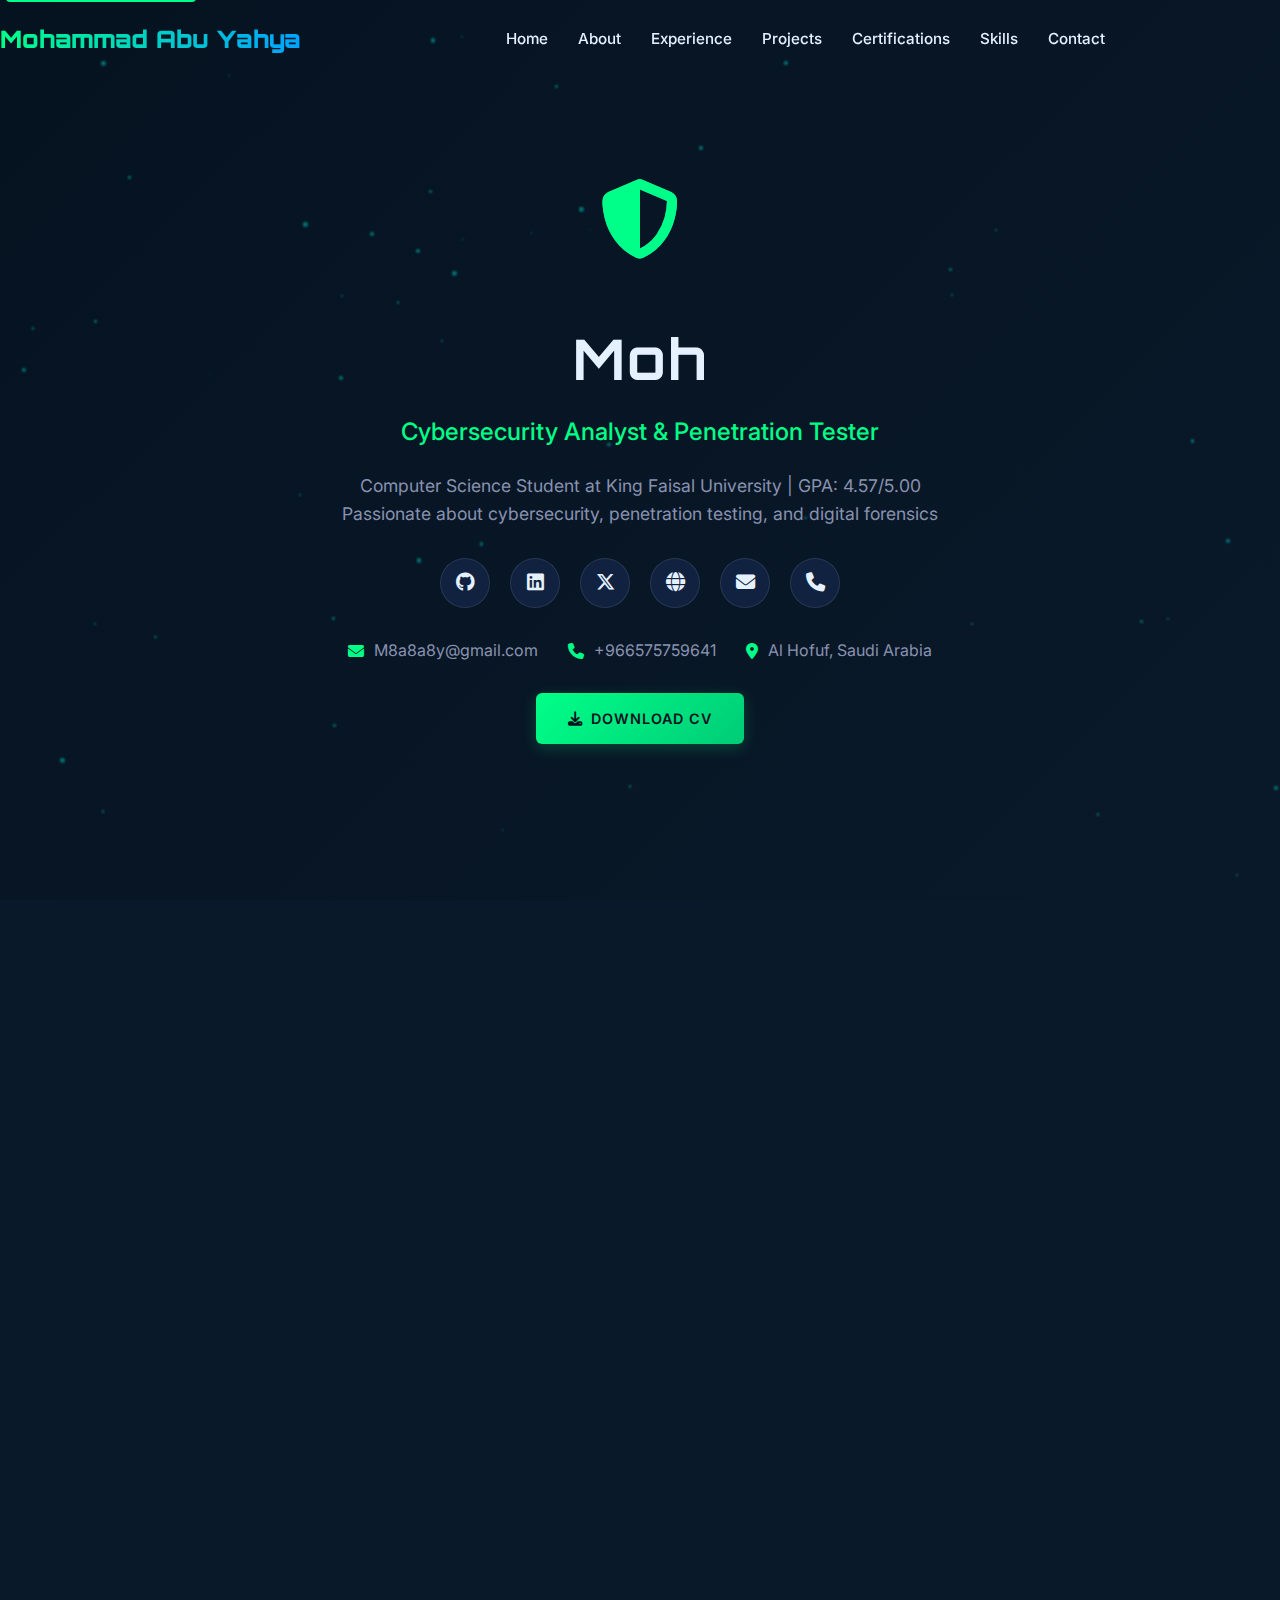
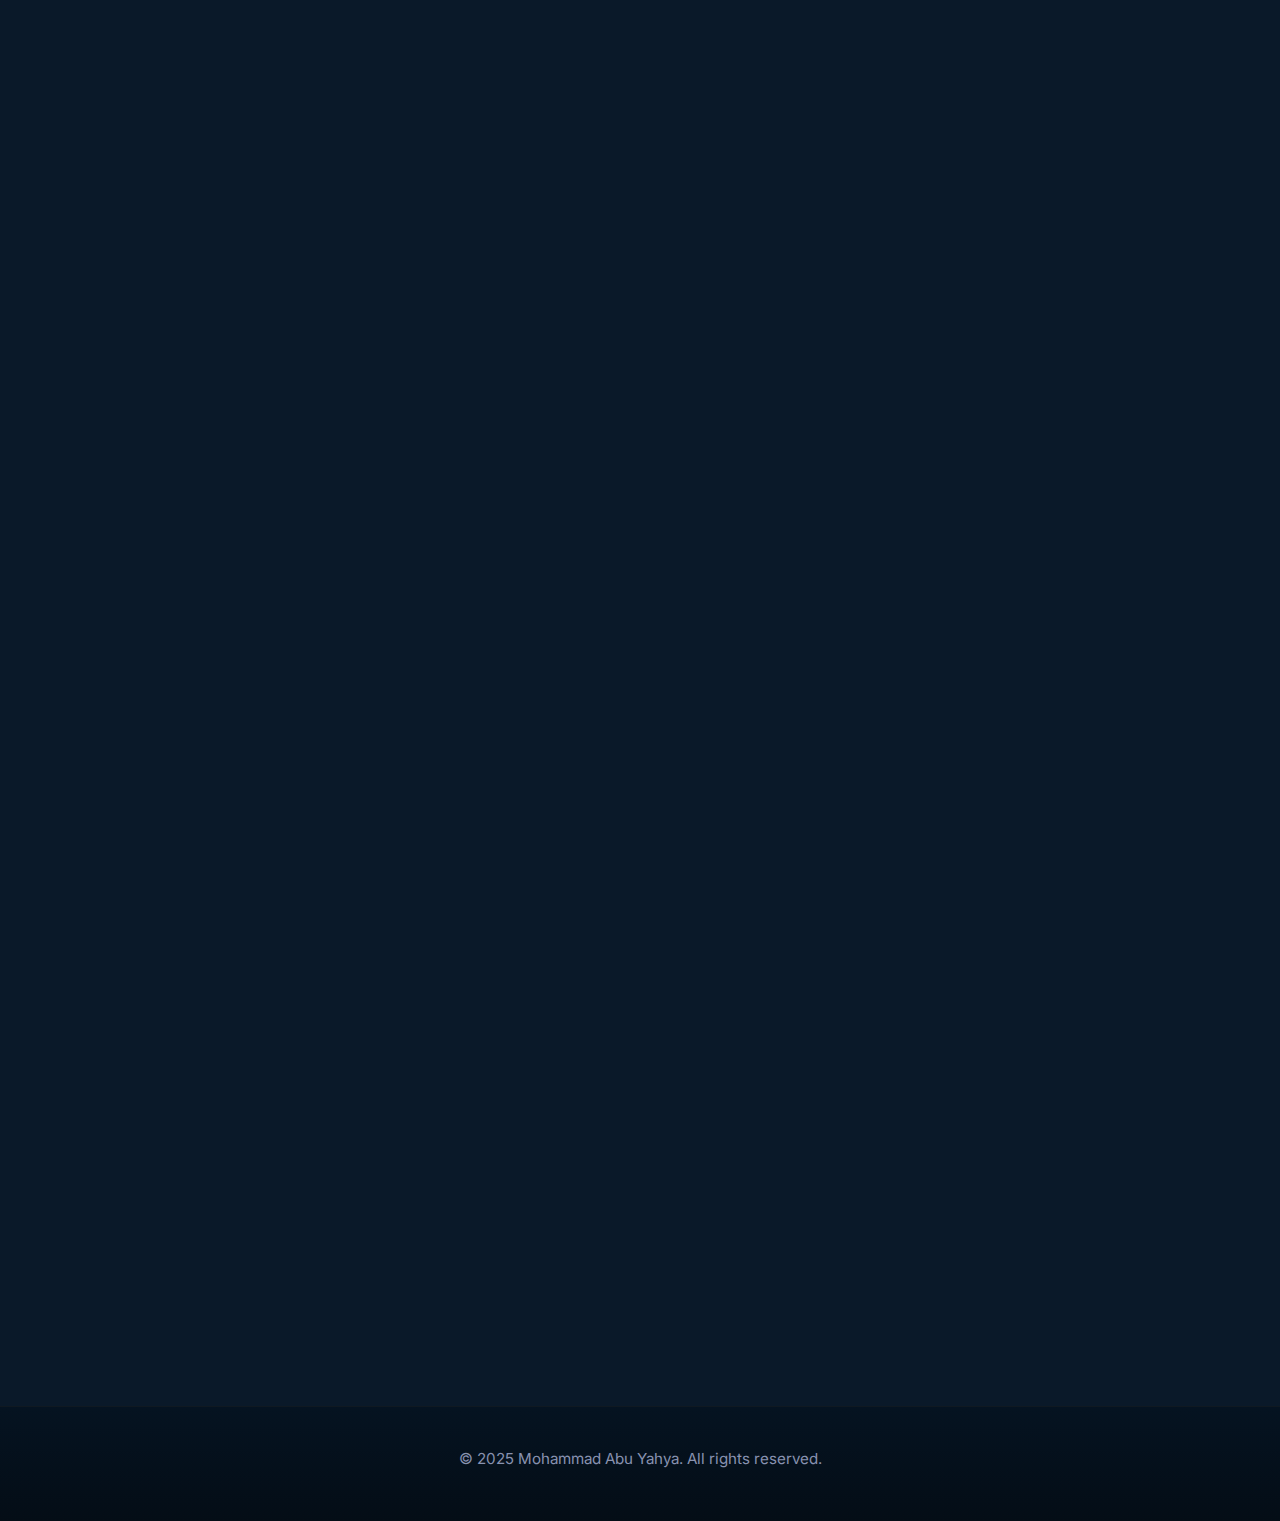
<file: index.html>
<!DOCTYPE html>
<html lang="en">

<head>
    <meta charset="UTF-8">
    <meta name="viewport" content="width=device-width, initial-scale=1.0">
    <title>Mohammad Abu Yahya - Cybersecurity Portfolio</title>
    <meta name="description" content="Cybersecurity Analyst & Penetration Tester - Professional Portfolio">
    <meta name="keywords" content="cybersecurity, penetration testing, ethical hacking, security analyst">
    <meta name="author" content="Mohammad Abu Yahya">
    <meta name="robots" content="index, follow">
    <meta property="og:title" content="Mohammad Abu Yahya - Cybersecurity Portfolio">
    <meta property="og:description" content="Cybersecurity Analyst & Penetration Tester - Professional Portfolio">
    <meta property="og:type" content="website">
    <meta property="og:url" content="">
    <meta name="twitter:card" content="summary_large_image">
    <meta name="twitter:title" content="Mohammad Abu Yahya - Cybersecurity Portfolio">
    <meta name="twitter:description" content="Cybersecurity Analyst & Penetration Tester - Professional Portfolio">
    <script src="https://cdn.emailjs.com/dist/email.min.js"></script>
    <script>
        (function () {
            emailjs.init("svVfNa6ACT9y05Tuo");
        })();
    </script>
    <link rel="icon" href="favicon.png" type="image/png">

    <!-- Fonts -->
    <link
        href="https://fonts.googleapis.com/css2?family=Orbitron:wght@400;700;900&family=Inter:wght@300;400;500;600;700&display=swap"
        rel="stylesheet">

    <!-- Font Awesome for icons -->
    <link rel="stylesheet" href="https://cdnjs.cloudflare.com/ajax/libs/font-awesome/6.4.0/css/all.min.css">

    <!-- Custom CSS -->
    <link rel="stylesheet" href="style.css">
</head>

<body>
    <!-- Skip Navigation Link for Accessibility -->
    <a href="#main-content" class="skip-link">Skip to main content</a>

    <!-- Navigation -->
    <nav class="navbar" id="navbar">
        <div class="nav-container">
            <div class="nav-logo">
                <span class="logo-text">Mohammad Abu Yahya</span>
            </div>
            <ul class="nav-menu" id="nav-menu">
                <li class="nav-item">
                    <a href="#home" class="nav-link" data-section="home">Home</a>
                </li>
                <li class="nav-item">
                    <a href="#about" class="nav-link" data-section="about">About</a>
                </li>
                <li class="nav-item">
                    <a href="#experience" class="nav-link" data-section="experience">Experience</a>
                </li>
                <li class="nav-item">
                    <a href="#projects" class="nav-link" data-section="projects">Projects</a>
                </li>
                <li class="nav-item">
                    <a href="#certifications" class="nav-link" data-section="certifications">Certifications</a>
                </li>
                <li class="nav-item">
                    <a href="#skills" class="nav-link" data-section="skills">Skills</a>
                </li>
                <li class="nav-item">
                    <a href="#contact" class="nav-link" data-section="contact">Contact</a>
                </li>
            </ul>
            <div class="hamburger" id="hamburger">
                <span class="bar"></span>
                <span class="bar"></span>
                <span class="bar"></span>
            </div>
        </div>
    </nav>

    <div id="notification" class="notification"></div>

    <!-- Home Section -->
    <main id="main-content">
        <section id="home" class="hero">
            <div class="particles" id="particles"></div>
            <div class="hero-content">
                <div class="shield-container">
                    <div class="shield-icon">
                        <i class="fas fa-shield-alt"></i>
                    </div>
                </div>
                <h1 class="hero-title">
                    <span class="typewriter" data-text="Mohammad Abu Yahya"></span>
                </h1>
                <p class="hero-subtitle">Cybersecurity Analyst & Penetration Tester</p>
                <p class="hero-description">
                    Computer Science Student at King Faisal University | GPA: 4.57/5.00<br>
                    Passionate about cybersecurity, penetration testing, and digital forensics
                </p>

                <!-- Social Links -->
                <div class="social-links">
                    <a href="https://github.com/m8a8a8y" target="_blank" class="social-link" title="GitHub">
                        <i class="fab fa-github"></i>
                    </a>
                    <a href="https://linkedin.com/in/mohammad-abu-yahya/" target="_blank" class="social-link"
                        title="LinkedIn">
                        <i class="fab fa-linkedin"></i>
                    </a>
                    <a href="https://x.com/m8a0a8y" target="_blank" class="social-link" title="X (Twitter)">
                        <i class="fab fa-x-twitter"></i>
                    </a>
                    <a href="https://cyberhub.sa/profile/CH_222453463_169573" target="_blank" class="social-link"
                        title="CyberHub">
                        <i class="fas fa-globe"></i>
                    </a>
                    <a href="mailto:M8a8a8y@gmail.com" class="social-link" title="Email">
                        <i class="fas fa-envelope"></i>
                    </a>
                    <a href="tel:+966575759641" class="social-link" title="Phone">
                        <i class="fas fa-phone"></i>
                    </a>
                </div>

                <!-- Contact Info -->
                <div class="contact-info">
                    <div class="contact-item">
                        <i class="fas fa-envelope"></i>
                        <span>M8a8a8y@gmail.com</span>
                    </div>
                    <div class="contact-item">
                        <i class="fas fa-phone"></i>
                        <span>+966575759641</span>
                    </div>
                    <div class="contact-item">
                        <i class="fas fa-map-marker-alt"></i>
                        <span>Al Hofuf, Saudi Arabia</span>
                    </div>
                </div>

                <!-- Download CV Button -->
                <div class="cta-buttons">
                    <a href="cv26-final.pdf" download class="btn btn-primary">
                        <i class="fas fa-download"></i>
                        Download CV
                    </a>
                </div>
            </div>
        </section>

        <!-- About Section -->
        <section id="about" class="section">
            <div class="container">
                <h2 class="section-title">About Me</h2>
                <div class="about-content">
                    <div class="about-text">
                        <p>
                            I am a dedicated Computer Science student at King Faisal University with a strong focus on
                            cybersecurity.
                            With a GPA of 4.57/5.00, I have demonstrated academic excellence while actively engaging in
                            practical
                            cybersecurity work through internships, leadership roles, and hands-on projects.
                        </p>
                        <p>
                            My expertise spans across penetration testing, digital forensics, incident response, and
                            network security.
                            I am proficient in industry-standard tools and frameworks, and I am passionate about staying
                            ahead of
                            emerging cyber threats and defense strategies.
                        </p>
                        <p>
                            As the founder of Tuwaiq Club at King Faisal University (2025-2026), I'm committed to
                            fostering cybersecurity
                            talent and creating opportunities for students to develop practical skills in the field.
                        </p>
                    </div>
                    <div class="about-stats">
                        <div class="stat-item">
                            <div class="stat-number" data-target="4.57">0</div>
                            <div class="stat-label">GPA / 5.00</div>
                        </div>
                        <div class="stat-item">
                            <div class="stat-number" data-target="15">0</div>
                            <div class="stat-label">Certifications</div>
                        </div>
                        <div class="stat-item">
                            <div class="stat-number" data-target="5">0</div>
                            <div class="stat-label">Projects</div>
                        </div>
                        <div class="stat-item">
                            <div class="stat-number" data-target="6">0</div>
                            <div class="stat-label">Leadership Roles</div>
                        </div>
                    </div>
                </div>
            </div>
        </section>

        <!-- Experience Section -->
        <section id="experience" class="section">
            <div class="container">
                <h2 class="section-title">Experience</h2>
                <div class="timeline">
                    <!-- Added Founder Role -->
                    <div class="timeline-item">
                        <div class="timeline-logo">
                            <img src="Tuwaiq.png" alt="Tuwaiq Club Logo">
                        </div>
                        <div class="timeline-content">
                            <div class="timeline-date">09/2025 – present</div>
                            <h3>Founder & President</h3>
                            <h4>Tuwaiq Club - King Faisal University</h4>
                            <p class="location"><i class="fas fa-map-marker-alt"></i> Hofuf, Saudi Arabia</p>
                            <p>Founded and currently lead the Tuwaiq Club at King Faisal University, a student-led
                                initiative focused on cybersecurity education and skill development. Organize workshops,
                                CTF competitions, and networking events to bridge the gap between academic learning and
                                industry requirements.</p>
                        </div>
                    </div>

                   

                    <div class="timeline-item">
                        <div class="timeline-logo">
                            <img src="cyb.png" alt="Cybersecurity Club Logo">
                        </div>
                        <div class="timeline-content">
                            <div class="timeline-date">09/2024 – Present</div>
                            <h3>Cybersecurity Club Leader</h3>
                            <h4>King Faisal University</h4>
                            <p class="location"><i class="fas fa-map-marker-alt"></i> Hofuf, Saudi Arabia</p>
                            <p>Led the university's official cybersecurity club, organizing workshops, hands-on labs,
                                and technical talks. Designed and delivered courses on Cybersecurity Fundamentals,
                                Ethical Hacking, while mentoring members in red and blue team activities and encouraging
                                participation in national and international CTF competitions.</p>
                        </div>
                    </div>


                    <div class="timeline-item">
                        <div class="timeline-logo">
                            <img src="PREHACK.jpg" alt="PreHack Logo">
                        </div>
                        <div class="timeline-content">
                            <div class="timeline-date">03/2026 – Present</div>
                            <h3>Committee Member</h3>
                            <h4>PreHack</h4>
                            <p class="location"><i class="fas fa-map-marker-alt"></i> Remote, Saudi Arabia</p>
                            <p>Training in red and blue team operations with hands-on skills in penetration testing,
                                threat detection, and SIEM response. making CTF Challengs.</p>
                        </div>
                    </div>

                     <div class="timeline-item">
                        <div class="timeline-logo">
                            <img src="SDC.jpg" alt="SDC Logo">
                        </div>
                        <div class="timeline-content">
                            <div class="timeline-date">09/2024 – present</div>
                            <h3>Cybersecurity Committee Member</h3>
                            <h4>Saudi Developer Community (SDC)</h4>
                            <p class="location"><i class="fas fa-map-marker-alt"></i> Remote, Saudi Arabia</p>
                            <p>Promoted cybersecurity best practices, including virus and malware protection, while
                                designing and leading workshops attended by over 80 students. Collaborated with national
                                tech communities to raise awareness of emerging cyber threats and effective defense
                                strategies.</p>
                        </div>
                    </div>

                    <div class="timeline-item">
                        <div class="timeline-logo">
                            <i class="fas fa-laptop-code"></i>
                        </div>
                        <div class="timeline-content">
                            <div class="timeline-date">05/2025 – 07/2025</div>
                            <h3>Cybersecurity Intern</h3>
                            <h4>Wilses Cyber Security Solutions</h4>
                            <p class="location"><i class="fas fa-map-marker-alt"></i> Remote, Saudi Arabia</p>
                            <p>Training in red and blue team operations with hands-on skills in penetration testing,
                                threat detection, and SIEM response. Proficient in Metasploit, Burp Suite, Nmap,
                                Wireshark, Splunk, and applying MITRE ATT&CK and NIST frameworks.</p>
                        </div>
                    </div>



                    <div class="timeline-item">
                        <div class="timeline-logo">
                            <img src="NEY.jpg" alt="Newtek Logo">
                        </div>
                        <div class="timeline-content">
                            <div class="timeline-date">06/2025 - 09/2025</div>
                            <h3>Cybersecuity Trainer</h3>
                            <h4>Newtek</h4>
                            <p class="location"><i class="fas fa-map-marker-alt"></i> Remote, Saudi Arabia</p>
                            <p>Cybersecurity training covering ethical hacking, web vulnerabilities (e.g., SQLi, XSS,
                                IDOR, XXE), and penetration testing techniques using tools like Nmap, Burp Suite, and
                                Metasploit. Guided students through real-world labs and a final project to analyze and
                                report on system vulnerabilities.</p>
                        </div>
                    </div>



                    <div class="timeline-item">
                        <div class="timeline-logo">
                            <img src="RED.jpg" alt="Redynox Logo">
                        </div>
                        <div class="timeline-content">
                            <div class="timeline-date">07/2025 - 08/2025</div>
                            <h3>Cybersecurity Intern</h3>
                            <h4>Redynox</h4>
                            <p class="location"><i class="fas fa-map-marker-alt"></i> Remote, Saudi Arabia</p>
                            <p>Conducted network security tasks including firewall setup and traffic analysis with
                                Wireshark. Performed web application vulnerability assessments using OWASP ZAP and
                                WebGoat, identifying issues like SQL Injection and XSS. Documented findings and
                                recommended mitigation strategies to improve security posture.</p>
                        </div>
                    </div>

                    <div class="timeline-item">
                        <div class="timeline-logo">
                            <img src="STC.jpg" alt="STC Logo">
                        </div>
                        <div class="timeline-content">
                            <div class="timeline-date">02/2024 - 03/2024</div>
                            <h3>Cybersecurity Intern</h3>
                            <h4>STC</h4>
                            <p class="location"><i class="fas fa-map-marker-alt"></i> Remote, Saudi Arabia</p>
                            <p>The tasks included analyzing network traffic to detect suspicious activity, identifying
                                email security threats like phishing, and implementing incident response measures to
                                prevent further breaches.</p>
                        </div>
                    </div>
                </div>
            </div>
        </section>

        <!-- Projects Section -->
        <section id="projects" class="section">
            <div class="container">
                <h2 class="section-title">Projects</h2>
                <div class="projects-grid">
                    <div class="project-card">
                        <div class="project-header">
                            <h3>Nmap + SearchSploit Automation Tool</h3>
                            <div class="project-links">
                                <a href="https://github.com/m8a8a8y/Nmap-SerachSploite" class="project-link"
                                    title="GitHub">
                                    <i class="fab fa-github"></i>
                                </a>
                            </div>
                        </div>
                        <p>Automated vulnerability discovery using Nmap for service detection and SearchSploit for
                            exploit lookups; supports multiple scan modes, parses service/version data, and generates
                            TXT/PDF vulnerability reports.</p>
                        <div class="project-tech">
                            <span class="tech-tag">Python</span>
                            <span class="tech-tag">Nmap</span>
                            <span class="tech-tag">SearchSploit</span>
                        </div>
                    </div>

                    <div class="project-card">
                        <div class="project-header">
                            <h3>Password Strength & Hash Cracker</h3>
                            <div class="project-links">
                                <a href="https://github.com/m8a8a8y/password_tool_gui" class="project-link"
                                    title="GitHub">
                                    <i class="fab fa-github"></i>
                                </a>
                            </div>
                        </div>
                        <p>Python Tkinter GUI for password entropy analysis and dictionary-based cracking of MD5, SHA-1,
                            and SHA-2 hashes; includes weak password checks and exportable logs.</p>
                        <div class="project-tech">
                            <span class="tech-tag">Python</span>
                            <span class="tech-tag">Tkinter</span>
                            <span class="tech-tag">Cryptography</span>
                        </div>
                    </div>

                    <div class="project-card">
                        <div class="project-header">
                            <h3>Port Scanner with Pentesting Guidance</h3>
                            <div class="project-links">
                                <a href="https://github.com/m8a8a8y/portScanner" class="project-link" title="GitHub">
                                    <i class="fab fa-github"></i>
                                </a>
                            </div>
                        </div>
                        <p>Multithreaded TCP scanner with banner grabbing, OS detection (TTL-based), and built-in
                            penetration testing tips; produces detailed assessment reports.</p>
                        <div class="project-tech">
                            <span class="tech-tag">Python</span>
                            <span class="tech-tag">Threading</span>
                            <span class="tech-tag">Network Security</span>
                        </div>
                    </div>

                    <div class="project-card">
                        <div class="project-header">
                            <h3>Secure Notes App</h3>
                            <div class="project-links">
                                <a href="https://github.com/m8a8a8y/secure_notes_app" class="project-link"
                                    title="GitHub">
                                    <i class="fab fa-github"></i>
                                </a>
                            </div>
                        </div>
                        <p>Offline-first AES-256-CBC encrypted note-taking application with salted master password
                            protection, local SQLite storage, and open-source design.</p>
                        <div class="project-tech">
                            <span class="tech-tag">Python</span>
                            <span class="tech-tag">AES Encryption</span>
                            <span class="tech-tag">SQLite</span>
                        </div>
                    </div>

                    <div class="project-card">
                        <div class="project-header">
                            <h3>MITM Attack Simulation</h3>
                            <div class="project-links">
                                <a href="https://www.linkedin.com/in/mohammad-abu-yahya/details/projects/425052597/multiple-media-viewer?profileId=ACoAADp83nIBDmL255m4uqXGmpzmR_AwJeZhqEY&treasuryMediaId=1737739324168&type=IMAGE&lipi=urn%3Ali%3Apage%3Ad_flagship3_profile_view_base_projects_details%3BZ1%2Bcrc%2BxRC6T%2FuOXaQg2GA%3D%3D"
                                    class="project-link" title="View Details">
                                    <i class="fab fa-linkedin"></i>
                                </a>
                            </div>
                        </div>
                        <p>Ethical demonstration in a controlled lab to raise awareness of network security risks,
                            emphasizing encryption, VPN usage, and secure configurations.</p>
                        <div class="project-tech">
                            <span class="tech-tag">Python</span>
                            <span class="tech-tag">ARP Spoofing</span>
                            <span class="tech-tag">Network Security</span>
                        </div>
                    </div>
                </div>
            </div>
        </section>

        <!-- Certifications Section -->
        <section id="certifications" class="section">
            <div class="container">
                <h2 class="section-title">Certifications</h2>
                <div class="certifications-grid">
                    <!-- Completed Certifications -->
                    <div class="cert-card completed">
                        <div class="cert-status">
                            <i class="fas fa-check-circle"></i>
                            <span>Completed</span>
                        </div>
                        <div class="cert-preview">
                            <i class="fas fa-certificate"></i>
                        </div>
                        <h3>eJPTv2 Prep Course</h3>
                        <p>INE Security</p>
                        <div class="cert-actions">
                            <button class="btn btn-secondary cert-preview-btn" data-cert="ejptv2">
                                <i class="fas fa-eye"></i> Preview
                            </button>
                        </div>
                    </div>

                    <div class="cert-card completed">
                        <div class="cert-status">
                            <i class="fas fa-check-circle"></i>
                            <span>Completed</span>
                        </div>
                        <div class="cert-preview">
                            <i class="fas fa-certificate"></i>
                        </div>
                        <h3>ISO/IEC 27001 Lead Auditor</h3>
                        <p>Mastermind Assurance</p>
                        <div class="cert-actions">
                            <button class="btn btn-secondary cert-preview-btn" data-cert="iso27001">
                                <i class="fas fa-eye"></i> Preview
                            </button>
                            <a href="https://learn.mastermindassurance.com/certificates/qnyiingssb"
                                class="btn btn-primary" target="_blank">
                                <i class="fas fa-external-link-alt"></i> View
                            </a>
                        </div>
                    </div>

                    <div class="cert-card completed">
                        <div class="cert-status">
                            <i class="fas fa-check-circle"></i>
                            <span>Completed</span>
                        </div>
                        <div class="cert-preview">
                            <i class="fas fa-certificate"></i>
                        </div>
                        <h3>Cybersecurity Certificate</h3>
                        <p>Google</p>
                        <div class="cert-actions">
                            <button class="btn btn-secondary cert-preview-btn" data-cert="google-cyber">
                                <i class="fas fa-eye"></i> Preview
                            </button>
                            <a href="https://www.coursera.org/account/accomplishments/specialization/certificate/MTQLDFMW89G3"
                                class="btn btn-primary" target="_blank">
                                <i class="fas fa-external-link-alt"></i> View
                            </a>
                        </div>
                    </div>

                    <div class="cert-card completed">
                        <div class="cert-status">
                            <i class="fas fa-check-circle"></i>
                            <span>Completed</span>
                        </div>
                        <div class="cert-preview">
                            <i class="fas fa-certificate"></i>
                        </div>
                        <h3>Practical Ethical Hacker</h3>
                        <p>TCM Security</p>
                        <div class="cert-actions">
                            <button class="btn btn-secondary cert-preview-btn" data-cert="peh">
                                <i class="fas fa-eye"></i> Preview
                            </button>
                            <a href="https://www.linkedin.com/in/mohammad-abu-yahya/details/certifications/1747906091992/single-media-viewer?type=DOCUMENT&profileId=ACoAADp83nIBDmL255m4uqXGmpzmR_AwJeZhqEY&lipi=urn%3Ali%3Apage%3Ad_flagship3_profile_view_base_certifications_details%3BO%2F0Li%2BbVQo%2B1QTX%2FZOV6ZA%3D%3D"
                                class="btn btn-primary" target="_blank">
                                <i class="fas fa-external-link-alt"></i> View
                            </a>
                        </div>
                    </div>

                    <div class="cert-card completed">
                        <div class="cert-status">
                            <i class="fas fa-check-circle"></i>
                            <span>Completed</span>
                        </div>
                        <div class="cert-preview">
                            <i class="fas fa-certificate"></i>
                        </div>
                        <h3>SOC 101</h3>
                        <p>TCM Security</p>
                        <div class="cert-actions">
                            <button class="btn btn-secondary cert-preview-btn" data-cert="soc101">
                                <i class="fas fa-eye"></i> Preview
                            </button>
                            <a href="https://www.linkedin.com/in/mohammad-abu-yahya/details/certifications/1756023748813/single-media-viewer?type=DOCUMENT&profileId=ACoAADp83nIBDmL255m4uqXGmpzmR_AwJeZhqEY&lipi=urn%3Ali%3Apage%3Ad_flagship3_profile_view_base_certifications_details%3B916ZmnfSTni6d78w2Ajs1w%3D%3D"
                                class="btn btn-primary" target="_blank">
                                <i class="fas fa-external-link-alt"></i> View
                            </a>
                        </div>
                    </div>

                    <!-- In Progress Certifications -->

                    <div class="cert-card in-progress">
                        <div class="cert-status">
                            <i class="fas fa-clock"></i>
                            <span>In Progress</span>
                        </div>
                        <div class="cert-preview">
                            <i class="fas fa-certificate"></i>
                        </div>
                        <h3>OSCP</h3>
                        <p>OffSec</p>
                        <div class="cert-actions">
                            <span class="progress-text">Currently Preparing</span>
                        </div>
                    </div>


                    <div class="cert-card in-progress">
                        <div class="cert-status">
                            <i class="fas fa-clock"></i>
                            <span>In Progress</span>
                        </div>
                        <div class="cert-preview">
                            <i class="fas fa-certificate"></i>
                        </div>
                        <h3>eCPPT</h3>
                        <p>INE Security</p>
                        <div class="cert-actions">
                            <span class="progress-text">Currently Preparing</span>
                        </div>
                    </div>



                    <div class="cert-card in-progress">
                        <div class="cert-status">
                            <i class="fas fa-clock"></i>
                            <span>In Progress</span>
                        </div>
                        <div class="cert-preview">
                            <i class="fas fa-certificate"></i>
                        </div>
                        <h3>PT 1</h3>
                        <p>TryHackMe</p>
                        <div class="cert-actions">
                            <span class="progress-text">Currently Preparing</span>
                        </div>
                    </div>

                    <div class="cert-card in-progress">
                        <div class="cert-status">
                            <i class="fas fa-clock"></i>
                            <span>In Progress</span>
                        </div>
                        <div class="cert-preview">
                            <i class="fas fa-certificate"></i>
                        </div>
                        <h3>CRTA</h3>
                        <p>CWL</p>
                        <div class="cert-actions">
                            <span class="progress-text">Currently Preparing</span>
                        </div>
                    </div>




                    <div class="cert-card in-progress">
                        <div class="cert-status">
                            <i class="fas fa-clock"></i>
                            <span>In Progress</span>
                        </div>
                        <div class="cert-preview">
                            <i class="fas fa-certificate"></i>
                        </div>
                        <h3>eCIR</h3>
                        <p>INE Security</p>
                        <div class="cert-actions">
                            <span class="progress-text">Currently Preparing</span>
                        </div>
                    </div>

                    <div class="cert-card in-progress">
                        <div class="cert-status">
                            <i class="fas fa-clock"></i>
                            <span>In Progress</span>
                        </div>
                        <div class="cert-preview">
                            <i class="fas fa-certificate"></i>
                        </div>
                        <h3>eCTHP</h3>
                        <p>INE</p>
                        <div class="cert-actions">
                            <span class="progress-text">Currently Preparing</span>
                        </div>
                    </div>

                </div>
            </div>
        </section>

        <!-- Skills Section -->
        <section id="skills" class="section">
            <div class="container">
                <h2 class="section-title">Skills & Expertise</h2>
                <div class="skills-content">
                    <div class="technical-skills">
                        <h3>Technical Skills</h3>
                        <div class="skill-category">
                            <h4>Programming Languages</h4>
                            <div class="skill-bars">
                                <div class="skill-bar">
                                    <span class="skill-name">Python</span>
                                    <div class="skill-progress">
                                        <div class="skill-fill" data-skill="90"></div>
                                    </div>
                                </div>
                                <div class="skill-bar">
                                    <span class="skill-name">C++</span>
                                    <div class="skill-progress">
                                        <div class="skill-fill" data-skill="75"></div>
                                    </div>
                                </div>
                                <div class="skill-bar">
                                    <span class="skill-name">HTML/CSS</span>
                                    <div class="skill-progress">
                                        <div class="skill-fill" data-skill="85"></div>
                                    </div>
                                </div>
                                <div class="skill-bar">
                                    <span class="skill-name">JavaScript</span>
                                    <div class="skill-progress">
                                        <div class="skill-fill" data-skill="80"></div>
                                    </div>
                                </div>
                                <div class="skill-bar">
                                    <span class="skill-name">PHP</span>
                                    <div class="skill-progress">
                                        <div class="skill-fill" data-skill="70"></div>
                                    </div>
                                </div>
                            </div>
                        </div>

                        <div class="skill-category">
                            <h4>Tools & Platforms</h4>
                            <div class="tool-tags">
                                <span class="tool-tag">Wireshark</span>
                                <span class="tool-tag">Nmap</span>
                                <span class="tool-tag">Burp Suite</span>
                                <span class="tool-tag">Hydra</span>
                                <span class="tool-tag">Metasploite</span>
                                <span class="tool-tag">SQL Map</span>
                                <span class="tool-tag">Burp Suite</span>
                                <span class="tool-tag">Bettercap</span>
                                <span class="tool-tag">Splunk</span>
                                <span class="tool-tag">PBKDF2</span>
                                <span class="tool-tag">Nessus</span>
                                <span class="tool-tag">TCPdump</span>
                            </div>
                        </div>
                    </div>

                    <div class="expertise-areas">
                        <h3>Security Areas</h3>
                        <div class="expertise-list">
                            <div class="expertise-item">
                                <i class="fas fa-bug"></i>
                                <span>Penetration Testing</span>
                            </div>
                            <div class="expertise-item">
                                <i class="fas fa-shield-virus"></i>
                                <span>Vulnerability Assessment</span>
                            </div>
                            <div class="expertise-item">
                                <i class="fas fa-search"></i>
                                <span>Digital Forensics</span>
                            </div>
                            <div class="expertise-item">
                                <i class="fas fa-exclamation-triangle"></i>
                                <span>Incident Response & Analysis</span>
                            </div>
                            <div class="expertise-item">
                                <i class="fas fa-chart-line"></i>
                                <span>SIEM</span>
                            </div>
                            <div class="expertise-item">
                                <i class="fas fa-network-wired"></i>
                                <span>Network Security</span>
                            </div>
                            <div class="expertise-item">
                                <i class="fas fa-globe"></i>
                                <span>Web Application Security</span>
                            </div>
                            <div class="expertise-item">
                                <i class="fas fa-lock"></i>
                                <span>Cryptography</span>
                            </div>
                            <div class="expertise-item">
                                <i class="fas fa-eye"></i>
                                <span>OSINT</span>
                            </div>
                            <div class="expertise-item">
                                <i class="fas fa-exclamation-circle"></i>
                                <span>Threat Handling & Mitigation</span>
                            </div>
                            <div class="expertise-item">
                                <i class="fas fa-eye"></i>
                                <span>Pivoting</span>
                            </div>
                            <div class="expertise-item">
                                <i class="fas fa-eye"></i>
                                <span>privilege Escalation</span>
                            </div>
                            <div class="expertise-item">
                                <i class="fas fa-eye"></i>
                                <span>Phishing Analysis</span>
                            </div>
                        </div>
                    </div>
                </div>
            </div>
        </section>

        <!-- Contact Section -->
        <section id="contact" class="section">
            <div class="container">
                <h2 class="section-title">Get In Touch</h2>
                <div class="contact-content">
                    <div class="contact-info-section">
                        <h3>Contact Information</h3>
                        <div class="contact-details">
                            <div class="contact-detail">
                                <i class="fas fa-envelope"></i>
                                <div>
                                    <h4>Email</h4>
                                    <p>M8a8a8y@gmail.com</p>
                                </div>
                            </div>
                            <div class="contact-detail">
                                <i class="fas fa-phone"></i>
                                <div>
                                    <h4>Phone</h4>
                                    <p>+966575759641</p>
                                </div>
                            </div>
                            <div class="contact-detail">
                                <i class="fas fa-map-marker-alt"></i>
                                <div>
                                    <h4>Location</h4>
                                    <p>Al Hofuf, Saudi Arabia</p>
                                </div>
                            </div>
                        </div>

                        <div class="social-links-contact">
                            <a href="https://github.com/m8a8a8y" target="_blank" class="social-link">
                                <i class="fab fa-github"></i>
                            </a>
                            <a href="https://linkedin.com/in/mohammad-abu-yahya/" target="_blank" class="social-link">
                                <i class="fab fa-linkedin"></i>
                            </a>
                            <a href="https://x.com/m8a0a8y" target="_blank" class="social-link">
                                <i class="fab fa-x-twitter"></i>
                            </a>
                            <a href="https://cyberhub.sa/profile/CH_222453463_169573" target="_blank"
                                class="social-link">
                                <i class="fas fa-globe"></i>
                            </a>
                        </div>
                    </div>

                    <div class="contact-form-section">
                        <form class="contact-form" id="contact-form">
                            <div class="form-group">
                                <input type="text" id="name" name="name" placeholder="Your Name" required>
                            </div>
                            <div class="form-group">
                                <input type="email" id="email" name="email" placeholder="Your Email" required>
                            </div>
                            <div class="form-group">
                                <input type="text" id="subject" name="subject" placeholder="Subject" required>
                            </div>
                            <div class="form-group">
                                <textarea id="message" name="message" placeholder="Your Message" rows="5"
                                    required></textarea>
                            </div>
                            <button type="submit" class="btn btn-primary">
                                <i class="fas fa-paper-plane"></i>
                                Send Message
                            </button>
                        </form>
                    </div>
                </div>
            </div>
        </section>
    </main>

    <!-- Certificate Preview Modal -->
    <div id="cert-modal" class="modal">
        <div class="modal-content">
            <span class="close">&times;</span>
            <div class="modal-body">
                <h3 id="modal-cert-title">Certificate Preview</h3>
                <div id="modal-cert-content">
                    <p>Certificate preview will be displayed here.</p>
                </div>
            </div>
        </div>
    </div>

    <!-- Footer -->
    <footer class="footer">
        <div class="container">
            <p>&copy; 2025 Mohammad Abu Yahya. All rights reserved.</p>
        </div>
    </footer>

    <!-- JavaScript -->
    <script src="script.js"></script>
</body>

</html>
</file>
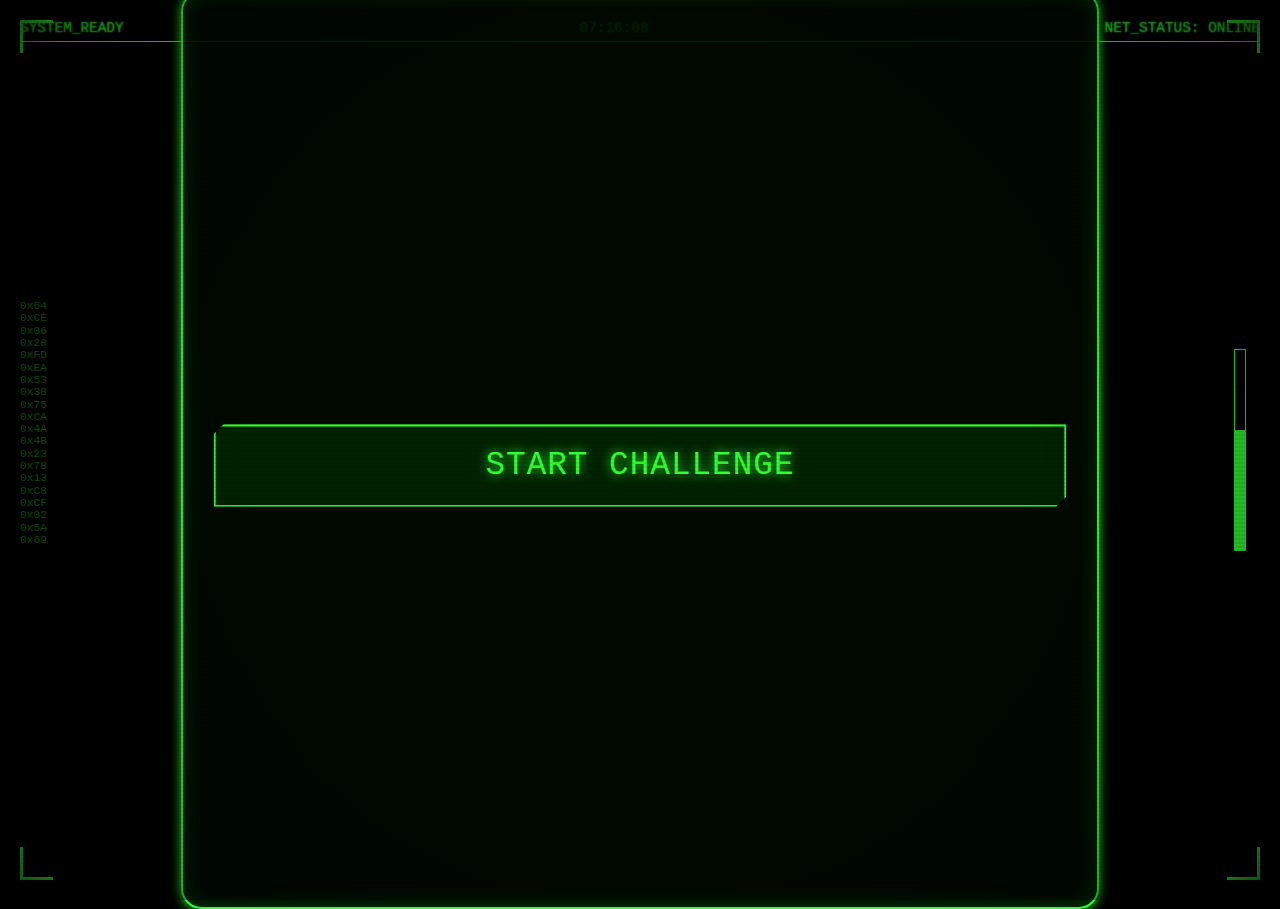
<file: ERoom.html>
<!DOCTYPE html>
<html lang="en">

<head>
    <meta charset="UTF-8">
    <meta name="viewport" content="width=device-width, initial-scale=1.0">
    <title>Shadow in the System - Escape Room</title>
    <link rel="stylesheet" href="styleh.css">
</head>

<body>
    <div class="monitor-overlay"></div>
    <div class="scanlines"></div>


    <div id="main-interface">
        <div class="hud-layer">
            <div class="hud-top-bar">
                <span class="hud-text">SYSTEM_READY</span>
                <span class="hud-text" id="sys-clock">00:00:00</span>
                <span class="hud-text">NET_STATUS: <span class="blink">ONLINE</span></span>
            </div>
            <div class="hud-side-left">
                <div class="hex-column" id="hex-left"></div>
            </div>
            <div class="hud-side-right">
                <div class="status-bar-vertical">
                    <div class="progress-fill"></div>
                </div>
            </div>
            <div class="corner-tl"></div>
            <div class="corner-tr"></div>
            <div class="corner-bl"></div>
            <div class="corner-br"></div>
        </div>

        <!-- Intro Screen -->
        <div id="intro-screen" class="container"
            style="text-align: center; justify-content: center; height: 100%; display: flex; flex-direction: column;">
            <button id="intro-btn"
                style="font-size: 2rem; padding: 20px 50px; border: 2px solid #33ff33; background: #002200; color: #33ff33; cursor: pointer; text-shadow: 0 0 10px #33ff33; box-shadow: 0 0 20px #33ff33;">START
                CHALLENGE</button>
        </div>

        <!-- Boot Screen (Typer) -->
        <div id="start-screen" class="container hidden"
            style="text-align: left; padding: 20px; font-family: monospace; color: #33ff33; overflow-y: auto; height: 100%;">
            <!-- Content will be typed here -->
        </div>

        <div class="container hidden" id="game-container">
            <header>
                <div class="timer-display" id="timer">30:00</div>
                <div class="score-display">SCORE: <span id="score">1000</span></div>
                <h1>TERMINAL ACCESS // CASE: 0x92A</h1>
            </header>

            <main id="terminal">
                <div id="output">

                </div>
                <div class="input-line">
                    <span class="prompt">investigator@shadow-sys:~$</span>
                    <input type="text" id="command-input" autocomplete="off">
                </div>
            </main>
        </div>
    </div>


    <div id="modal-overlay" class="hidden">
        <div id="modal-content">
            <h2 id="modal-title">TITLE</h2>
            <p id="modal-message">Message goes here.</p>
            <button onclick="location.reload()">REBOOT SYSTEM</button>
        </div>
    </div>

    <script src="scripth.js"></script>
</body>

</html>
</file>
<file: styleh.css>
:root {
    --bg-color: #050505;
    --term-green: #33ff33;
    --term-glow: #33ff3380;
    --term-off: #002200;
    --alert-color: #ff3333;
    --warning-color: #ffcc00;
    --font-stack: 'VT323', 'Courier New', monospace;
    /* Suggesting a retro font if available, fallback to Courier */
}

@import url('https://fonts.googleapis.com/css2?family=VT323&display=swap');

body {
    background-color: #000;
    color: var(--term-green);
    font-family: var(--font-stack);
    margin: 0;
    padding: 0;
    overflow: hidden;
    height: 100vh;
    display: flex;
    justify-content: center;
    align-items: center;
    perspective: 1000px;
    /* For 3D tilt if needed */
}

/* CRT Screen Container */
.container {
    width: 95%;
    max-width: 1000px;
    height: 90vh;
    border: 2px solid var(--term-green);
    border-radius: 20px;
    padding: 30px;
    box-sizing: border-box;
    display: flex;
    flex-direction: column;
    position: relative;
    background-color: rgba(0, 10, 0, 0.9);
    box-shadow:
        0 0 10px var(--term-green),
        inset 0 0 20px rgba(0, 255, 0, 0.2);
    overflow: hidden;
    /* CRT Curvature Simulation */
    transform: scale(1.02);
}

/* Screen Overlay Effects */
.monitor-overlay {
    position: absolute;
    top: 0;
    left: 0;
    width: 100%;
    height: 100%;
    background: radial-gradient(circle, rgba(0, 0, 0, 0) 50%, rgba(0, 0, 0, 0.4) 90%, rgba(0, 0, 0, 0.8) 100%);
    pointer-events: none;
    z-index: 100;
    border-radius: 18px;
    /* Match container */
}

.scanlines {
    position: fixed;
    top: 0;
    left: 0;
    width: 100%;
    height: 100%;
    background: linear-gradient(to bottom, rgba(255, 255, 255, 0), rgba(255, 255, 255, 0) 50%, rgba(0, 0, 0, 0.1) 50%, rgba(0, 0, 0, 0.1));
    background-size: 100% 4px;
    animation: scanline 8s linear infinite;
    pointer-events: none;
    z-index: 99;
    opacity: 0.7;
}

@keyframes scanline {
    0% {
        background-position: 0 0;
    }

    100% {
        background-position: 0 100%;
    }
}

/* Text Flicker */
body::after {
    content: " ";
    display: block;
    position: absolute;
    top: 0;
    left: 0;
    bottom: 0;
    right: 0;
    background: rgba(18, 16, 16, 0.1);
    opacity: 0;
    z-index: 98;
    pointer-events: none;
    animation: flicker 0.15s infinite;
}

@keyframes flicker {
    0% {
        opacity: 0.02;
    }

    50% {
        opacity: 0.05;
    }

    100% {
        opacity: 0.02;
    }
}

/* Header & Typography */
header {
    border-bottom: 2px solid var(--term-green);
    padding-bottom: 15px;
    margin-bottom: 20px;
    display: flex;
    justify-content: space-between;
    align-items: center;
    text-transform: uppercase;
    letter-spacing: 2px;
}

h1 {
    font-size: 1.5rem;
    margin: 0;
    text-shadow: 0 0 5px var(--term-green);
}

.timer-display {
    color: var(--warning-color);
    font-size: 1.8rem;
    text-shadow: 0 0 5px var(--warning-color);
}

.score-display {
    font-size: 1.2rem;
}

/* Terminal Content */
#terminal {
    flex-grow: 1;
    overflow-y: auto;
    font-size: 1.1rem;
    line-height: 1.5;
    padding-right: 10px;
}

.line {
    margin-bottom: 5px;
    word-wrap: break-word;
    text-shadow: 0 0 2px var(--term-green);
}

.welcome-msg {
    color: var(--warning-color);
    text-shadow: 0 0 4px var(--warning-color);
}

/* Input Area */
.input-line {
    display: flex;
    align-items: center;
    margin-top: 10px;
    padding-top: 10px;
    border-top: 1px dashed var(--term-off);
}

.prompt {
    margin-right: 10px;
    color: var(--warning-color);
    font-weight: bold;
}

#command-input {
    background: transparent;
    border: none;
    color: var(--term-green);
    font-family: var(--font-stack);
    font-size: 1.1rem;
    flex-grow: 1;
    outline: none;
    text-shadow: 0 0 2px var(--term-green);
}

/* Buttons */
button {
    background: rgba(0, 30, 0, 0.8);
    border: 2px solid var(--term-green);
    color: var(--term-green);
    padding: 15px 30px;
    font-family: var(--font-stack);
    font-size: 1.5rem;
    cursor: pointer;
    margin-top: 30px;
    text-transform: uppercase;
    letter-spacing: 1px;
    transition: all 0.2s;
    box-shadow: 0 0 10px var(--term-off);
    clip-path: polygon(10px 0, 100% 0, 100% calc(100% - 10px), calc(100% - 10px) 100%, 0 100%, 0 10px);
}

button:hover {
    background: var(--term-green);
    color: #000;
    box-shadow: 0 0 20px var(--term-green);
}

button:active {
    transform: scale(0.98);
}

/* Access Denied / Glitch */
.failure {
    color: var(--alert-color);
    text-shadow: 0 0 5px var(--alert-color);
}

.glitch {
    animation: glitch 0.3s cubic-bezier(.25, .46, .45, .94) both infinite;
    color: var(--alert-color);
}

@keyframes glitch {
    0% {
        transform: translate(0)
    }

    20% {
        transform: translate(-3px, 3px)
    }

    40% {
        transform: translate(-3px, -3px)
    }

    60% {
        transform: translate(3px, 3px)
    }

    80% {
        transform: translate(3px, -3px)
    }

    100% {
        transform: translate(0)
    }
}

/* Scrollbar */
::-webkit-scrollbar {
    width: 12px;
}

::-webkit-scrollbar-track {
    background: #001100;
    border-left: 1px solid var(--term-off);
}

::-webkit-scrollbar-thumb {
    background: var(--term-green);
    border: 1px solid #000;
}

::-webkit-scrollbar-thumb:hover {
    background: #66ff66;
}

/* Modals */
.hidden {
    display: none !important;
}

#modal-overlay {
    background: rgba(0, 0, 0, 0.9);
    backdrop-filter: blur(5px);
}

/* HUD / Dashboard Layer */
#main-interface {
    width: 100%;
    height: 100vh;
    display: flex;
    justify-content: center;
    align-items: center;
    position: relative;
}

.hud-layer {
    position: absolute;
    top: 0;
    left: 0;
    width: 100%;
    height: 100%;
    pointer-events: none;
    z-index: 50;
    padding: 20px;
    box-sizing: border-box;
}

.hud-top-bar {
    display: flex;
    justify-content: space-between;
    width: 100%;
    border-bottom: 1px solid var(--term-green);
    padding-bottom: 5px;
    margin-bottom: 10px;
}

.hud-text {
    font-size: 0.9rem;
    color: var(--term-glow);
    text-shadow: 0 0 2px var(--term-green);
}

.blink {
    animation: blinker 1s linear infinite;
}

@keyframes blinker {
    50% {
        opacity: 0;
    }
}

.hud-side-left,
.hud-side-right {
    position: absolute;
    top: 50px;
    bottom: 50px;
    width: 40px;
    display: flex;
    flex-direction: column;
    justify-content: center;
}

.hud-side-left {
    left: 20px;
}

.hud-side-right {
    right: 20px;
}

.hex-column {
    font-size: 0.7rem;
    line-height: 1.1;
    color: rgba(51, 255, 51, 0.4);
    overflow: hidden;
    height: 300px;
}

.status-bar-vertical {
    width: 10px;
    height: 200px;
    border: 1px solid var(--term-green);
    margin: 0 auto;
    position: relative;
}

.progress-fill {
    position: absolute;
    bottom: 0;
    width: 100%;
    height: 60%;
    background: var(--term-green);
    animation: pulseBar 3s ease-in-out infinite;
}

@keyframes pulseBar {

    0%,
    100% {
        height: 60%;
        opacity: 0.6;
    }

    50% {
        height: 80%;
        opacity: 0.9;
    }
}

/* Corner Decorations */
.corner-tl,
.corner-tr,
.corner-bl,
.corner-br {
    position: absolute;
    width: 30px;
    height: 30px;
    border: 3px solid var(--term-green);
}

.corner-tl {
    top: 20px;
    left: 20px;
    border-right: none;
    border-bottom: none;
}

.corner-tr {
    top: 20px;
    right: 20px;
    border-left: none;
    border-bottom: none;
}

.corner-bl {
    bottom: 20px;
    left: 20px;
    border-right: none;
    border-top: none;
}

.corner-br {
    bottom: 20px;
    right: 20px;
    border-left: none;
    border-top: none;
}

/* Adjust Container within HUD */
.container {
    z-index: 60;
    /* Ensure it sits above background but can interact */
    pointer-events: auto;
    max-width: 900px;
    height: 80vh;
}
</file>
<file: style.css>
/* Reset and Base Styles */
* {
    margin: 0;
    padding: 0;
    box-sizing: border-box;
}

:root {
    --primary-color: #00ff88;
    --secondary-color: #00a2ff;
    --accent-color: #ff00e4;
    --dark-bg: #0a1929;
    --darker-bg: #051321;
    --light-text: #e6f1ff;
    --dark-text: #8892b0;
    --card-bg: #112240;
    --navbar-bg: rgba(10, 25, 41, 0.95);
    --success-color: #00ff88;
    --warning-color: #ffd700;
    --danger-color: #ff4757;
    --transition: all 0.3s cubic-bezier(0.4, 0, 0.2, 1);
}

body {
    font-family: 'Inter', sans-serif;
    line-height: 1.6;
    color: var(--light-text);
    background-color: var(--dark-bg);
    overflow-x: hidden;
}

/* Skip Link for Accessibility */
.skip-link {
    position: absolute;
    top: -40px;
    left: 6px;
    background: var(--primary-color);
    color: var(--darker-bg);
    padding: 8px 16px;
    text-decoration: none;
    border-radius: 4px;
    z-index: 10000;
    font-weight: 600;
    transition: top 0.3s ease;
}

.skip-link:focus {
    top: 6px;
}

h1,
h2,
h3,
h4,
h5,
h6 {
    font-family: 'Orbitron', sans-serif;
    font-weight: 700;
    margin-bottom: 1rem;
    color: var(--light-text);
}

a {
    text-decoration: none;
    color: var(--primary-color);
    transition: var(--transition);
}

a:hover {
    color: var(--secondary-color);
}

.container {
    width: 90%;
    max-width: 1200px;
    margin: 0 auto;
    padding: 0 20px;
}

.section {
    padding: 100px 0;
    opacity: 0;
    transform: translateY(20px);
    transition: opacity 0.8s ease, transform 0.8s ease;
}

.section.animate-in {
    opacity: 1;
    transform: translateY(0);
}

.section-title {
    font-size: 2.5rem;
    text-align: center;
    margin-bottom: 3rem;
    position: relative;
    display: inline-block;
    left: 50%;
    transform: translateX(-50%);
    background: linear-gradient(90deg, var(--primary-color), var(--secondary-color));
    -webkit-background-clip: text;
    background-clip: text;
    color: transparent;
}

.section-title::after {
    content: '';
    position: absolute;
    bottom: -10px;
    left: 50%;
    transform: translateX(-50%);
    width: 100px;
    height: 4px;
    background: linear-gradient(90deg, var(--primary-color), var(--secondary-color));
    border-radius: 2px;
}

/* Enhanced Buttons */
.btn {
    display: inline-flex;
    align-items: center;
    justify-content: center;
    gap: 8px;
    padding: 14px 32px;
    border-radius: 6px;
    font-weight: 600;
    text-transform: uppercase;
    letter-spacing: 1px;
    transition: var(--transition);
    border: none;
    cursor: pointer;
    font-size: 0.9rem;
    position: relative;
    overflow: hidden;
}

.btn::before {
    content: '';
    position: absolute;
    top: 50%;
    left: 50%;
    width: 0;
    height: 0;
    border-radius: 50%;
    background: rgba(255, 255, 255, 0.1);
    transform: translate(-50%, -50%);
    transition: width 0.6s, height 0.6s;
}

.btn:hover::before {
    width: 300px;
    height: 300px;
}

.btn-primary {
    background: linear-gradient(135deg, var(--primary-color), #00cc77);
    color: var(--darker-bg);
    box-shadow: 0 4px 15px rgba(0, 255, 136, 0.2);
}

.btn-primary:hover {
    transform: translateY(-2px);
    box-shadow: 0 6px 20px rgba(0, 255, 136, 0.3);
}

.btn-secondary {
    background: transparent;
    color: var(--secondary-color);
    border: 2px solid var(--secondary-color);
}

.btn-secondary:hover {
    background: var(--secondary-color);
    color: var(--darker-bg);
    transform: translateY(-2px);
}

/* Enhanced Navigation */
.navbar {
    position: fixed;
    top: 0;
    width: 100%;
    padding: 20px 0;
    z-index: 1000;
    background-color: transparent;
    backdrop-filter: blur(0px);
    transition: var(--transition);
}

.navbar.scrolled {
    background-color: var(--navbar-bg);
    padding: 15px 0;
    box-shadow: 0 5px 30px rgba(0, 0, 0, 0.2);
    backdrop-filter: blur(10px);
}

.nav-container {
    display: flex;
    justify-content: space-between;
    align-items: center;
}

.nav-logo .logo-text {
    font-family: 'Orbitron', sans-serif;
    font-weight: 900;
    font-size: 1.5rem;
    background: linear-gradient(90deg, var(--primary-color), var(--secondary-color));
    -webkit-background-clip: text;
    background-clip: text;
    color: transparent;
}

.nav-menu {
    display: flex;
    list-style: none;
}

.nav-item {
    margin-left: 30px;
}

.nav-link {
    color: var(--light-text);
    font-weight: 500;
    position: relative;
    padding: 5px 0;
    font-size: 0.95rem;
}

.nav-link::before {
    content: '';
    position: absolute;
    bottom: 0;
    left: 0;
    width: 0;
    height: 2px;
    background: linear-gradient(90deg, var(--primary-color), var(--secondary-color));
    transition: width 0.3s ease;
}

.nav-link:hover::before,
.nav-link.active::before {
    width: 100%;
}

.nav-link.active {
    color: var(--primary-color);
}

/* Enhanced Hero Section */
.hero {
    height: 100vh;
    display: flex;
    align-items: center;
    justify-content: center;
    position: relative;
    overflow: hidden;
    background: linear-gradient(135deg, var(--darker-bg) 0%, var(--dark-bg) 100%);
}

.particles {
    position: absolute;
    top: 0;
    left: 0;
    width: 100%;
    height: 100%;
    z-index: 1;
}

.particle {
    position: absolute;
    background: linear-gradient(135deg, var(--primary-color), var(--secondary-color));
    border-radius: 50%;
    opacity: 0.3;
    animation: float 6s infinite ease-in-out;
    filter: blur(1px);
}

@keyframes float {

    0%,
    100% {
        transform: translateY(0) translateX(0) rotate(0deg);
    }

    25% {
        transform: translateY(-30px) translateX(20px) rotate(90deg);
    }

    50% {
        transform: translateY(-50px) translateX(-20px) rotate(180deg);
    }

    75% {
        transform: translateY(-30px) translateX(20px) rotate(270deg);
    }
}

.hero-content {
    text-align: center;
    z-index: 2;
    position: relative;
    max-width: 800px;
    padding: 0 20px;
}

.shield-container {
    margin-bottom: 40px;
}

.shield-icon {
    font-size: 5rem;
    background: linear-gradient(135deg, var(--primary-color), var(--secondary-color));
    -webkit-background-clip: text;
    background-clip: text;
    color: transparent;
    animation: pulse 2s infinite, rotate 20s linear infinite;
    display: inline-block;
}

@keyframes rotate {
    from {
        transform: rotate(0deg);
    }

    to {
        transform: rotate(360deg);
    }
}

@keyframes pulse {

    0%,
    100% {
        transform: scale(1);
        filter: drop-shadow(0 0 10px rgba(0, 255, 136, 0.5));
    }

    50% {
        transform: scale(1.1);
        filter: drop-shadow(0 0 20px rgba(0, 255, 136, 0.8));
    }
}

.hero-title {
    font-size: 3.5rem;
    margin-bottom: 15px;
    background: linear-gradient(90deg, var(--light-text), var(--primary-color));
    -webkit-background-clip: text;
    background-clip: text;
    color: transparent;
    letter-spacing: 2px;
}

.typewriter {
    display: inline-block;
    position: relative;
}

.typewriter.cursor::after {
    content: '|';
    animation: blink 1s infinite;
    color: var(--primary-color);
}

@keyframes blink {

    0%,
    100% {
        opacity: 1;
    }

    50% {
        opacity: 0;
    }
}

.hero-subtitle {
    font-size: 1.5rem;
    color: var(--secondary-color);
    margin-bottom: 25px;
    font-weight: 500;
}

.hero-description {
    font-size: 1.2rem;
    color: var(--dark-text);
    margin-bottom: 40px;
    line-height: 1.8;
    max-width: 600px;
    margin-left: auto;
    margin-right: auto;
}

/* Enhanced Social Links */
.social-links {
    display: flex;
    justify-content: center;
    gap: 20px;
    margin-bottom: 40px;
}

.social-link {
    display: flex;
    align-items: center;
    justify-content: center;
    width: 50px;
    height: 50px;
    border-radius: 12px;
    background: rgba(255, 255, 255, 0.05);
    color: var(--light-text);
    font-size: 1.2rem;
    transition: var(--transition);
    border: 1px solid rgba(255, 255, 255, 0.1);
}

.social-link:hover {
    background: var(--primary-color);
    color: var(--darker-bg);
    transform: translateY(-5px) rotate(5deg);
    box-shadow: 0 10px 20px rgba(0, 255, 136, 0.3);
    border-color: transparent;
}

/* Enhanced Timeline */
.timeline {
    position: relative;
    max-width: 900px;
    margin: 0 auto;
}

.timeline::before {
    content: '';
    position: absolute;
    width: 4px;
    background: linear-gradient(180deg, var(--primary-color), var(--secondary-color));
    top: 0;
    bottom: 0;
    left: 50%;
    margin-left: -2px;
    border-radius: 2px;
}

.timeline-item {
    position: relative;
    width: 50%;
    margin-bottom: 60px;
    opacity: 0;
    transform: translateX(-20px);
    transition: opacity 0.8s ease, transform 0.8s ease;
    display: flex;
    align-items: center;
    gap: 20px;
}

.timeline-item:nth-child(odd) {
    flex-direction: row;
    padding-right: 30px;
}

.timeline-item:nth-child(even) {
    flex-direction: row-reverse;
    left: 50%;
    padding-left: 30px;
}

.timeline-item:nth-child(even).animate-in {
    transform: translateX(0);
}

.timeline-logo {
    width: 90px;
    height: 90px;
    background: transparent;
    border: 2px solid var(--primary-color);
    border-radius: 15px;
    display: flex;
    align-items: center;
    justify-content: center;
    overflow: hidden;
    box-shadow: 0 0 20px rgba(0, 255, 136, 0.2);
    flex-shrink: 0;
    transition: var(--transition);
    z-index: 2;
    backdrop-filter: blur(5px);
}

.timeline-logo img {
    width: 100%;
    height: 100%;
    object-fit: contain;
    padding: 0;
}

.timeline-item:hover .timeline-logo {
    transform: scale(1.1) rotate(5deg);
    border-color: var(--secondary-color);
    color: var(--secondary-color);
    box-shadow: 0 0 20px rgba(0, 162, 255, 0.3);
}

.timeline-content {
    flex: 1;
    position: relative;
    padding: 25px;
    background: linear-gradient(145deg, #112240, #0d1a2d);
    border-radius: 15px;
    box-shadow: 0 10px 30px rgba(0, 0, 0, 0.2);
    border: 1px solid rgba(255, 255, 255, 0.05);
}

.timeline-content::before {
    content: '';
    position: absolute;
    width: 25px;
    height: 25px;
    background: linear-gradient(135deg, var(--primary-color), var(--secondary-color));
    border-radius: 50%;
    top: 25px;
    z-index: 1;
}

.timeline-item:nth-child(odd) .timeline-content::before {
    right: -37px;
}

.timeline-item:nth-child(even) .timeline-content::before {
    left: -37px;
}

.timeline-date {
    display: inline-block;
    padding: 6px 15px;
    background: rgba(0, 255, 136, 0.1);
    color: var(--primary-color);
    border-radius: 20px;
    font-size: 0.9rem;
    font-weight: 600;
    margin-bottom: 15px;
    border: 1px solid rgba(0, 255, 136, 0.2);
}

.timeline-content h3 {
    color: var(--light-text);
    margin-bottom: 8px;
    font-size: 1.3rem;
}

.timeline-content h4 {
    color: var(--secondary-color);
    margin-bottom: 12px;
    font-size: 1.1rem;
    font-weight: 500;
}

.location {
    color: var(--dark-text);
    margin-bottom: 15px;
    font-size: 0.9rem;
    display: flex;
    align-items: center;
    gap: 5px;
}

.timeline-content p {
    color: var(--dark-text);
    line-height: 1.7;
    font-size: 1rem;
}

/* Enhanced Project Cards */
.projects-grid {
    display: grid;
    grid-template-columns: repeat(auto-fill, minmax(320px, 1fr));
    gap: 30px;
}

.project-card {
    background: linear-gradient(145deg, #112240, #0d1a2d);
    border-radius: 15px;
    padding: 30px;
    box-shadow: 0 10px 30px rgba(0, 0, 0, 0.2);
    transition: var(--transition);
    opacity: 0;
    transform: translateY(20px);
    border: 1px solid rgba(255, 255, 255, 0.05);
    position: relative;
    overflow: hidden;
}

.project-card::before {
    content: '';
    position: absolute;
    top: 0;
    left: 0;
    width: 100%;
    height: 4px;
    background: linear-gradient(90deg, var(--primary-color), var(--secondary-color));
    transform: scaleX(0);
    transition: transform 0.3s ease;
}

.project-card:hover::before {
    transform: scaleX(1);
}

.project-card.animate-in {
    opacity: 1;
    transform: translateY(0);
}

.project-card:hover {
    transform: translateY(-10px);
    box-shadow: 0 20px 40px rgba(0, 0, 0, 0.3);
}

.project-header {
    display: flex;
    justify-content: space-between;
    align-items: flex-start;
    margin-bottom: 20px;
}

.project-header h3 {
    margin-bottom: 0;
    color: var(--light-text);
    flex: 1;
    font-size: 1.3rem;
}

.project-links {
    display: flex;
    gap: 10px;
}

.project-link {
    color: var(--dark-text);
    font-size: 1.2rem;
    transition: var(--transition);
}

.project-link:hover {
    color: var(--primary-color);
    transform: scale(1.1);
}

.project-card p {
    color: var(--dark-text);
    margin-bottom: 25px;
    line-height: 1.7;
    font-size: 1rem;
}

.project-tech {
    display: flex;
    flex-wrap: wrap;
    gap: 10px;
}

.tech-tag {
    background: rgba(0, 255, 136, 0.1);
    color: var(--primary-color);
    padding: 8px 16px;
    border-radius: 20px;
    font-size: 0.85rem;
    font-weight: 500;
    border: 1px solid rgba(0, 255, 136, 0.2);
    transition: var(--transition);
}

.tech-tag:hover {
    background: rgba(0, 255, 136, 0.2);
    transform: translateY(-2px);
}

/* Enhanced Certifications */
.certifications-grid {
    display: grid;
    grid-template-columns: repeat(auto-fill, minmax(280px, 1fr));
    gap: 30px;
}

.cert-card {
    background: linear-gradient(145deg, #112240, #0d1a2d);
    border-radius: 15px;
    padding: 25px;
    box-shadow: 0 10px 30px rgba(0, 0, 0, 0.2);
    transition: var(--transition);
    position: relative;
    overflow: hidden;
    border: 1px solid rgba(255, 255, 255, 0.05);
}

.cert-card::before {
    content: '';
    position: absolute;
    top: 0;
    left: 0;
    width: 100%;
    height: 4px;
    background: linear-gradient(90deg, var(--primary-color), var(--secondary-color));
    opacity: 0;
    transition: opacity 0.3s ease;
}

.cert-card:hover::before {
    opacity: 1;
}

.cert-card:hover {
    transform: translateY(-10px);
    box-shadow: 0 20px 40px rgba(0, 0, 0, 0.3);
}

.cert-status {
    display: flex;
    align-items: center;
    gap: 8px;
    margin-bottom: 20px;
    font-size: 0.9rem;
    font-weight: 600;
}

.cert-status i {
    font-size: 1rem;
}

.completed .cert-status {
    color: var(--success-color);
}

.in-progress .cert-status {
    color: var(--warning-color);
}

.cert-preview {
    text-align: center;
    margin: 20px 0;
    color: var(--primary-color);
}

.cert-preview i {
    font-size: 3rem;
    filter: drop-shadow(0 0 10px rgba(0, 255, 136, 0.3));
}

.cert-card h3 {
    color: var(--light-text);
    margin-bottom: 8px;
    text-align: center;
    font-size: 1.2rem;
}

.cert-card p {
    color: var(--dark-text);
    text-align: center;
    margin-bottom: 25px;
    font-size: 0.9rem;
}

.cert-actions {
    display: flex;
    justify-content: center;
    gap: 10px;
}

.progress-text {
    color: var(--warning-color);
    font-style: italic;
    text-align: center;
    font-size: 0.9rem;
}

/* Enhanced Skills Section */
.skills-content {
    display: grid;
    grid-template-columns: 1fr 1fr;
    gap: 60px;
}

.technical-skills h3,
.expertise-areas h3 {
    color: var(--light-text);
    margin-bottom: 30px;
    font-size: 1.5rem;
    position: relative;
    padding-bottom: 15px;
}

.technical-skills h3::after,
.expertise-areas h3::after {
    content: '';
    position: absolute;
    bottom: 0;
    left: 0;
    width: 60px;
    height: 4px;
    background: linear-gradient(90deg, var(--primary-color), var(--secondary-color));
    border-radius: 2px;
}

.skill-category {
    margin-bottom: 40px;
}

.skill-category h4 {
    color: var(--secondary-color);
    margin-bottom: 20px;
    font-size: 1.1rem;
    font-weight: 600;
}

.skill-bars {
    margin-bottom: 30px;
}

.skill-bar {
    margin-bottom: 20px;
}

.skill-name {
    display: flex;
    justify-content: space-between;
    margin-bottom: 8px;
    color: var(--light-text);
    font-weight: 500;
    font-size: 0.95rem;
}

.skill-progress {
    height: 10px;
    background: rgba(255, 255, 255, 0.05);
    border-radius: 5px;
    overflow: hidden;
    position: relative;
}

.skill-fill {
    height: 100%;
    background: linear-gradient(90deg, var(--primary-color), var(--secondary-color));
    border-radius: 5px;
    width: 0;
    transition: width 1.5s cubic-bezier(0.4, 0, 0.2, 1);
    position: relative;
    overflow: hidden;
}

.skill-fill::after {
    content: '';
    position: absolute;
    top: 0;
    left: 0;
    width: 100%;
    height: 100%;
    background: linear-gradient(90deg, transparent, rgba(255, 255, 255, 0.2), transparent);
    animation: shimmer 2s infinite;
}

@keyframes shimmer {
    0% {
        transform: translateX(-100%);
    }

    100% {
        transform: translateX(100%);
    }
}

.tool-tags {
    display: flex;
    flex-wrap: wrap;
    gap: 12px;
}

.tool-tag {
    background: rgba(0, 162, 255, 0.1);
    color: var(--secondary-color);
    padding: 10px 18px;
    border-radius: 25px;
    font-size: 0.9rem;
    font-weight: 500;
    border: 1px solid rgba(0, 162, 255, 0.2);
    transition: var(--transition);
}

.tool-tag:hover {
    background: rgba(0, 162, 255, 0.2);
    transform: translateY(-2px);
}

.expertise-list {
    display: grid;
    grid-template-columns: repeat(auto-fill, minmax(220px, 1fr));
    gap: 20px;
}

.expertise-item {
    display: flex;
    align-items: center;
    gap: 15px;
    padding: 15px 20px;
    background: rgba(255, 255, 255, 0.03);
    border-radius: 10px;
    transition: var(--transition);
    border: 1px solid rgba(255, 255, 255, 0.05);
}

.expertise-item:hover {
    background: rgba(0, 255, 136, 0.05);
    transform: translateY(-5px);
    border-color: rgba(0, 255, 136, 0.2);
}

.expertise-item i {
    color: var(--primary-color);
    font-size: 1.2rem;
    width: 24px;
}

/* Enhanced Contact Section */
.contact-content {
    display: grid;
    grid-template-columns: 1fr 1fr;
    gap: 60px;
}

.contact-info-section h3 {
    color: var(--light-text);
    margin-bottom: 30px;
    font-size: 1.5rem;
    position: relative;
    padding-bottom: 15px;
}

.contact-info-section h3::after {
    content: '';
    position: absolute;
    bottom: 0;
    left: 0;
    width: 60px;
    height: 4px;
    background: linear-gradient(90deg, var(--primary-color), var(--secondary-color));
    border-radius: 2px;
}

.contact-details {
    margin-bottom: 40px;
}

.contact-detail {
    display: flex;
    align-items: flex-start;
    gap: 20px;
    margin-bottom: 25px;
}

.contact-detail i {
    font-size: 1.5rem;
    color: var(--primary-color);
    width: 30px;
    flex-shrink: 0;
}

.contact-detail h4 {
    margin-bottom: 5px;
    color: var(--light-text);
    font-size: 1.1rem;
}

.contact-detail p {
    color: var(--dark-text);
    font-size: 1rem;
}

.social-links-contact {
    display: flex;
    gap: 15px;
}

.social-links-contact .social-link {
    width: 45px;
    height: 45px;
    font-size: 1.1rem;
    border-radius: 12px;
}

.contact-form-section .form-group {
    margin-bottom: 25px;
}

.contact-form-section input,
.contact-form-section textarea {
    width: 100%;
    padding: 16px 20px;
    background: rgba(255, 255, 255, 0.05);
    border: 1px solid rgba(255, 255, 255, 0.1);
    border-radius: 8px;
    color: var(--light-text);
    font-family: 'Inter', sans-serif;
    transition: var(--transition);
    font-size: 1rem;
}

.contact-form-section input::placeholder,
.contact-form-section textarea::placeholder {
    color: rgba(136, 146, 176, 0.7);
}

.contact-form-section input:focus,
.contact-form-section textarea:focus {
    outline: none;
    border-color: var(--primary-color);
    box-shadow: 0 0 0 3px rgba(0, 255, 136, 0.1);
    background: rgba(255, 255, 255, 0.07);
}

.contact-form-section textarea {
    resize: vertical;
    min-height: 150px;
}

/* Notification Styles */
.notification {
    position: fixed;
    bottom: 30px;
    right: 30px;
    background: linear-gradient(145deg, #112240, #0d1a2d);
    color: var(--light-text);
    padding: 20px 25px;
    border-left: 4px solid var(--primary-color);
    border-radius: 12px;
    box-shadow: 0 10px 30px rgba(0, 0, 0, 0.3);
    font-size: 1rem;
    font-weight: 500;
    z-index: 2000;
    display: none;
    animation: slideInRight 0.4s cubic-bezier(0.4, 0, 0.2, 1);
    max-width: 400px;
    border: 1px solid rgba(255, 255, 255, 0.05);
}

.notification.success {
    border-left-color: var(--success-color);
}

.notification.error {
    border-left-color: var(--danger-color);
}

@keyframes slideInRight {
    from {
        opacity: 0;
        transform: translateX(100px);
    }

    to {
        opacity: 1;
        transform: translateX(0);
    }
}

/* Modal Styles */
.modal {
    display: none;
    position: fixed;
    z-index: 2000;
    left: 0;
    top: 0;
    width: 100%;
    height: 100%;
    background-color: rgba(0, 0, 0, 0.9);
    overflow: auto;
    backdrop-filter: blur(5px);
}

.modal-content {
    position: relative;
    background: linear-gradient(145deg, #112240, #0d1a2d);
    margin: 5% auto;
    padding: 40px;
    border-radius: 20px;
    width: 90%;
    max-width: 700px;
    box-shadow: 0 20px 60px rgba(0, 0, 0, 0.4);
    animation: modalFadeIn 0.4s cubic-bezier(0.4, 0, 0.2, 1);
    border: 1px solid rgba(255, 255, 255, 0.1);
}

@keyframes modalFadeIn {
    from {
        opacity: 0;
        transform: translateY(-60px) scale(0.95);
    }

    to {
        opacity: 1;
        transform: translateY(0) scale(1);
    }
}

.close {
    position: absolute;
    top: 20px;
    right: 25px;
    font-size: 1.8rem;
    color: var(--dark-text);
    cursor: pointer;
    transition: var(--transition);
    width: 40px;
    height: 40px;
    display: flex;
    align-items: center;
    justify-content: center;
    border-radius: 50%;
}

.close:hover {
    color: var(--light-text);
    background: rgba(255, 255, 255, 0.05);
}

.modal-body h3 {
    color: var(--primary-color);
    margin-bottom: 25px;
    text-align: center;
    font-size: 1.8rem;
}

/* Footer */
.footer {
    background: linear-gradient(180deg, var(--darker-bg), #040d16);
    padding: 40px 0;
    text-align: center;
    border-top: 1px solid rgba(255, 255, 255, 0.05);
}

.footer p {
    color: var(--dark-text);
    margin-bottom: 10px;
    font-size: 0.95rem;
}

/* Responsive Design */
@media (max-width: 1200px) {
    .hero-title {
        font-size: 3rem;
    }

    .section-title {
        font-size: 2.2rem;
    }
}

@media (max-width: 992px) {
    .about-content {
        grid-template-columns: 1fr;
        gap: 40px;
    }

    .skills-content {
        grid-template-columns: 1fr;
        gap: 50px;
    }

    .contact-content {
        grid-template-columns: 1fr;
        gap: 50px;
    }

    .timeline::before {
        left: 31px;
    }

    .timeline-item {
        width: 100%;
        padding-left: 80px;
        padding-right: 20px;
        left: 0 !important;
        flex-direction: row-reverse;
        /* Box - Logo as requested for right-side boxes */
        gap: 15px;
    }

    .timeline-item:nth-child(even) {
        left: 0;
        flex-direction: row-reverse;
    }

    .timeline-logo {
        width: 65px;
        height: 65px;
        font-size: 1.2rem;
    }

    .timeline-content::before {
        left: -47px !important;
    }
}

@media (max-width: 768px) {
    .nav-menu {
        position: fixed;
        left: -100%;
        top: 80px;
        flex-direction: column;
        background: var(--navbar-bg);
        backdrop-filter: blur(20px);
        -webkit-backdrop-filter: blur(20px);
        width: 100%;
        text-align: center;
        transition: 0.4s cubic-bezier(0.4, 0, 0.2, 1);
        box-shadow: 0 10px 40px rgba(0, 0, 0, 0.2);
        padding: 30px 0;
        height: calc(100vh - 80px);
        overflow-y: auto;
    }

    .nav-menu.active {
        left: 0;
    }

    .nav-item {
        margin: 15px 0;
    }

    .hamburger {
        display: flex;
        flex-direction: column;
        cursor: pointer;
        z-index: 1001;
    }

    .hamburger.active .bar:nth-child(2) {
        opacity: 0;
    }

    .hamburger.active .bar:nth-child(1) {
        transform: translateY(11px) rotate(45deg);
    }

    .hamburger.active .bar:nth-child(3) {
        transform: translateY(-11px) rotate(-45deg);
    }

    .hero-title {
        font-size: 2.5rem;
    }

    .hero-subtitle {
        font-size: 1.3rem;
    }

    .hero-description {
        font-size: 1.1rem;
    }

    .section {
        padding: 80px 0;
    }

    .section-title {
        font-size: 2rem;
    }

    .contact-info {
        flex-direction: column;
        gap: 20px;
    }

    .projects-grid {
        grid-template-columns: 1fr;
    }

    .certifications-grid {
        grid-template-columns: 1fr;
    }

    .expertise-list {
        grid-template-columns: 1fr;
    }

    .notification {
        left: 20px;
        right: 20px;
        bottom: 20px;
        max-width: none;
    }
}

@media (max-width: 576px) {
    .hero-title {
        font-size: 2.2rem;
    }

    .hero-subtitle {
        font-size: 1.2rem;
    }

    .section-title {
        font-size: 1.8rem;
    }

    .btn {
        padding: 12px 24px;
        font-size: 0.85rem;
    }

    .contact-form-section input,
    .contact-form-section textarea {
        padding: 14px 18px;
    }

    .modal-content {
        padding: 30px 20px;
        margin: 10% auto;
    }
}

/* Animation Classes */
@keyframes fadeInUp {
    from {
        opacity: 0;
        transform: translateY(40px);
    }

    to {
        opacity: 1;
        transform: translateY(0);
    }
}

.animate-in {
    animation: fadeInUp 0.8s cubic-bezier(0.4, 0, 0.2, 1) forwards;
}

/* Custom Scrollbar */
::-webkit-scrollbar {
    width: 10px;
}

::-webkit-scrollbar-track {
    background: var(--darker-bg);
}

::-webkit-scrollbar-thumb {
    background: linear-gradient(180deg, var(--primary-color), var(--secondary-color));
    border-radius: 5px;
}

::-webkit-scrollbar-thumb:hover {
    background: linear-gradient(180deg, var(--secondary-color), var(--primary-color));
}

/* Focus Styles for Accessibility */
:focus-visible {
    outline: 3px solid var(--primary-color);
    outline-offset: 3px;
    border-radius: 4px;
}

/* Print Styles */
@media print {

    .navbar,
    .particles,
    .social-links,
    .cta-buttons,
    .contact-form-section,
    .footer {
        display: none !important;
    }

    body {
        background: white !important;
        color: black !important;
    }

    .section {
        page-break-inside: avoid;
        padding: 50px 0 !important;
    }

    a {
        color: black !important;
        text-decoration: underline;
    }

    .project-card,
    .cert-card,
    .timeline-content {
        box-shadow: none !important;
        border: 1px solid #ddd !important;
    }
}

/* About Section - Restored to original style */
.about-content {
    display: grid;
    grid-template-columns: 2fr 1fr;
    gap: 50px;
    align-items: center;
}

.about-text p {
    margin-bottom: 20px;
    color: var(--dark-text);
    font-size: 1.1rem;
    line-height: 1.6;
}

.about-stats {
    display: flex;
    flex-direction: column;
    gap: 30px;
}

.stat-item {
    text-align: center;
    padding: 20px;
    background-color: var(--card-bg);
    border-radius: 10px;
    box-shadow: 0 5px 15px rgba(0, 0, 0, 0.1);
    transition: transform 0.3s ease;
}

.stat-item:hover {
    transform: translateY(-5px);
}

.stat-number {
    font-size: 2.5rem;
    font-weight: 700;
    color: var(--primary-color);
    font-family: 'Orbitron', sans-serif;
}

.stat-label {
    color: var(--dark-text);
    font-size: 1rem;
}

/* Hero Section - Restored to original style */
.hero {
    height: 100vh;
    display: flex;
    align-items: center;
    justify-content: center;
    position: relative;
    overflow: hidden;
    background: linear-gradient(135deg, var(--darker-bg) 0%, var(--dark-bg) 100%);
}

.particles {
    position: absolute;
    top: 0;
    left: 0;
    width: 100%;
    height: 100%;
    z-index: 1;
}

.particle {
    position: absolute;
    background-color: var(--primary-color);
    border-radius: 50%;
    opacity: 0.5;
    animation: float 6s infinite ease-in-out;
}

@keyframes float {

    0%,
    100% {
        transform: translateY(0) translateX(0);
    }

    25% {
        transform: translateY(-20px) translateX(10px);
    }

    50% {
        transform: translateY(-40px) translateX(-10px);
    }

    75% {
        transform: translateY(-20px) translateX(10px);
    }
}

.hero-content {
    text-align: center;
    z-index: 2;
    position: relative;
    max-width: 800px;
    padding: 0 20px;
}

.shield-container {
    margin-bottom: 30px;
}

.shield-icon {
    font-size: 5rem;
    color: var(--primary-color);
    animation: pulse 2s infinite;
}

@keyframes pulse {

    0%,
    100% {
        transform: scale(1);
        opacity: 1;
    }

    50% {
        transform: scale(1.1);
        opacity: 0.8;
    }
}

.hero-title {
    font-size: 3.5rem;
    margin-bottom: 10px;
    color: var(--light-text);
}

.typewriter {
    display: inline-block;
    position: relative;
}

.typewriter.cursor::after {
    content: '|';
    animation: blink 1s infinite;
}

@keyframes blink {

    0%,
    100% {
        opacity: 1;
    }

    50% {
        opacity: 0;
    }
}

.hero-subtitle {
    font-size: 1.5rem;
    color: var(--primary-color);
    margin-bottom: 20px;
}

.hero-description {
    font-size: 1.1rem;
    color: var(--dark-text);
    margin-bottom: 30px;
    line-height: 1.6;
}

.social-links {
    display: flex;
    justify-content: center;
    gap: 20px;
    margin-bottom: 30px;
}

.social-link {
    display: flex;
    align-items: center;
    justify-content: center;
    width: 50px;
    height: 50px;
    border-radius: 50%;
    background-color: var(--card-bg);
    color: var(--light-text);
    font-size: 1.2rem;
    transition: all 0.3s ease;
}

.social-link:hover {
    background-color: var(--primary-color);
    color: var(--darker-bg);
    transform: translateY(-5px);
}

.contact-info {
    display: flex;
    flex-wrap: wrap;
    justify-content: center;
    gap: 30px;
    margin-bottom: 30px;
}

.contact-item {
    display: flex;
    align-items: center;
    gap: 10px;
    color: var(--dark-text);
}

.contact-item i {
    color: var(--primary-color);
}

.cta-buttons {
    margin-top: 30px;
}
</file>
